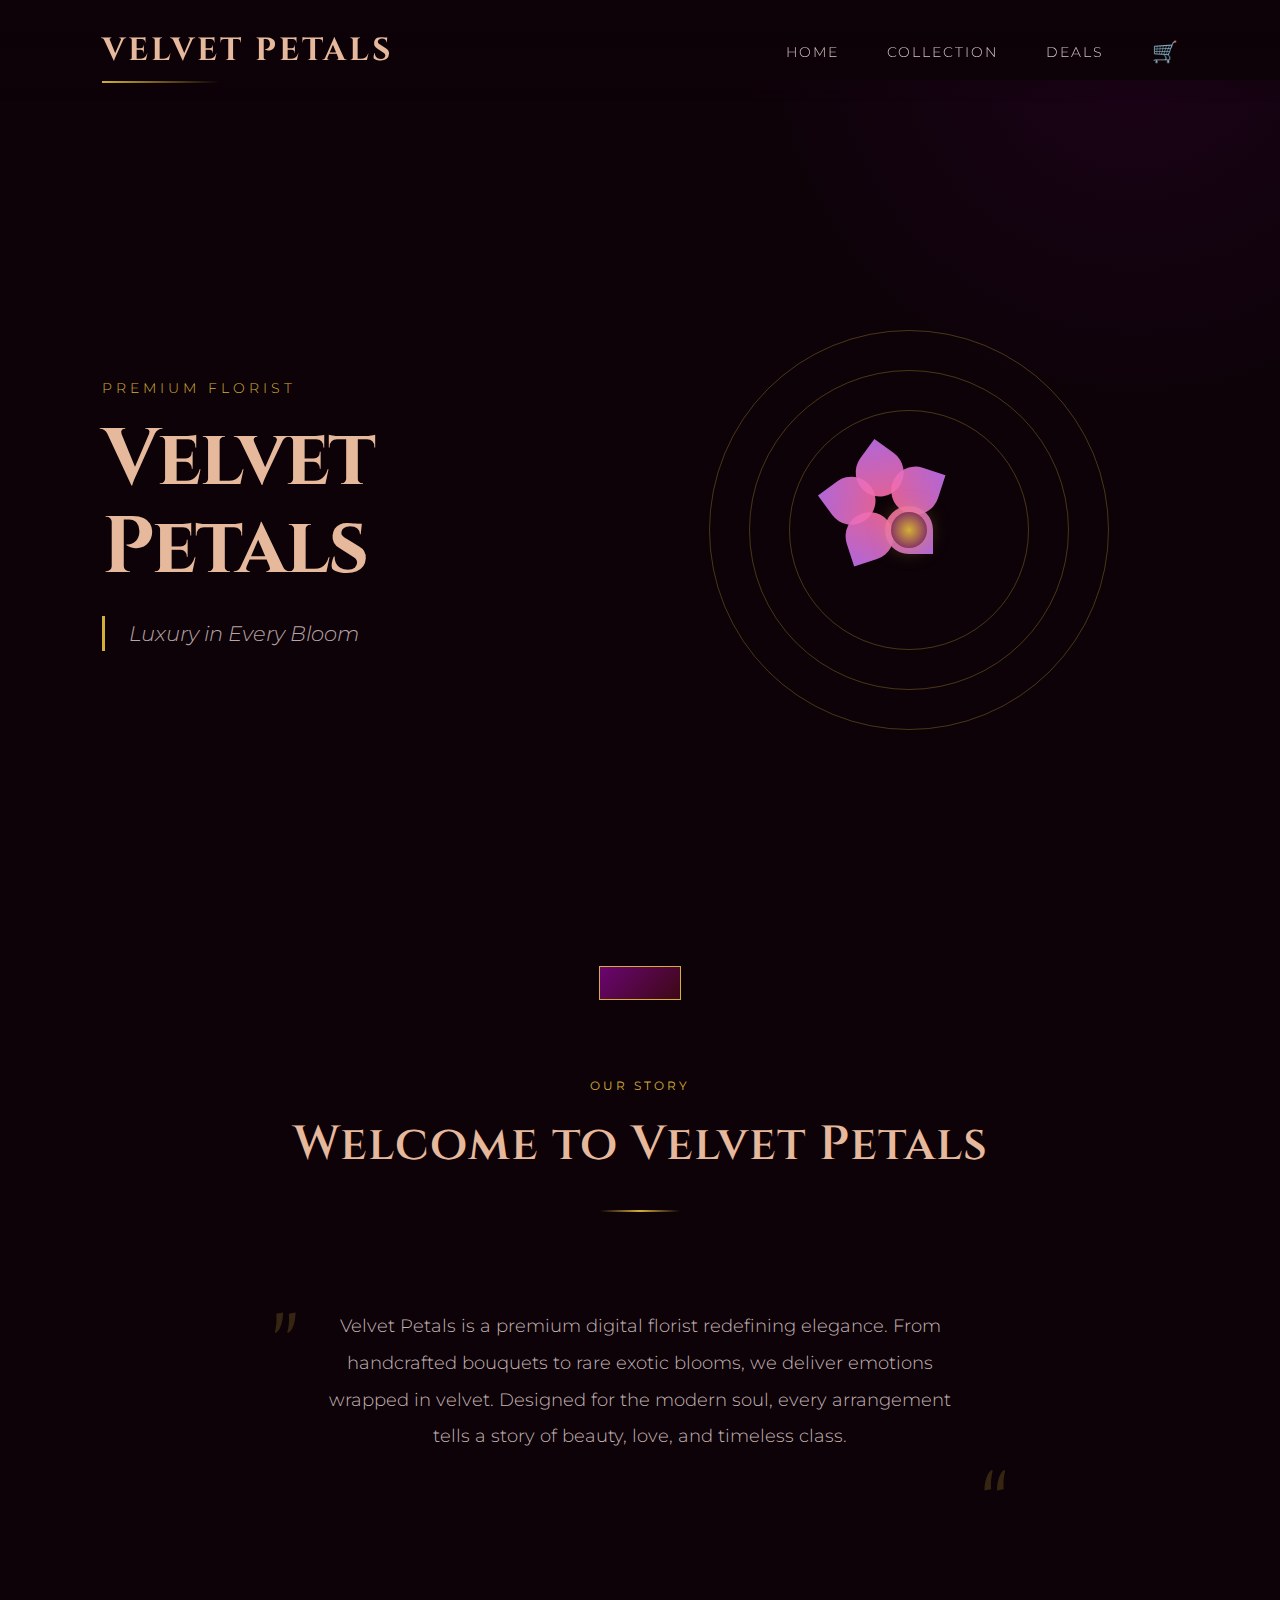
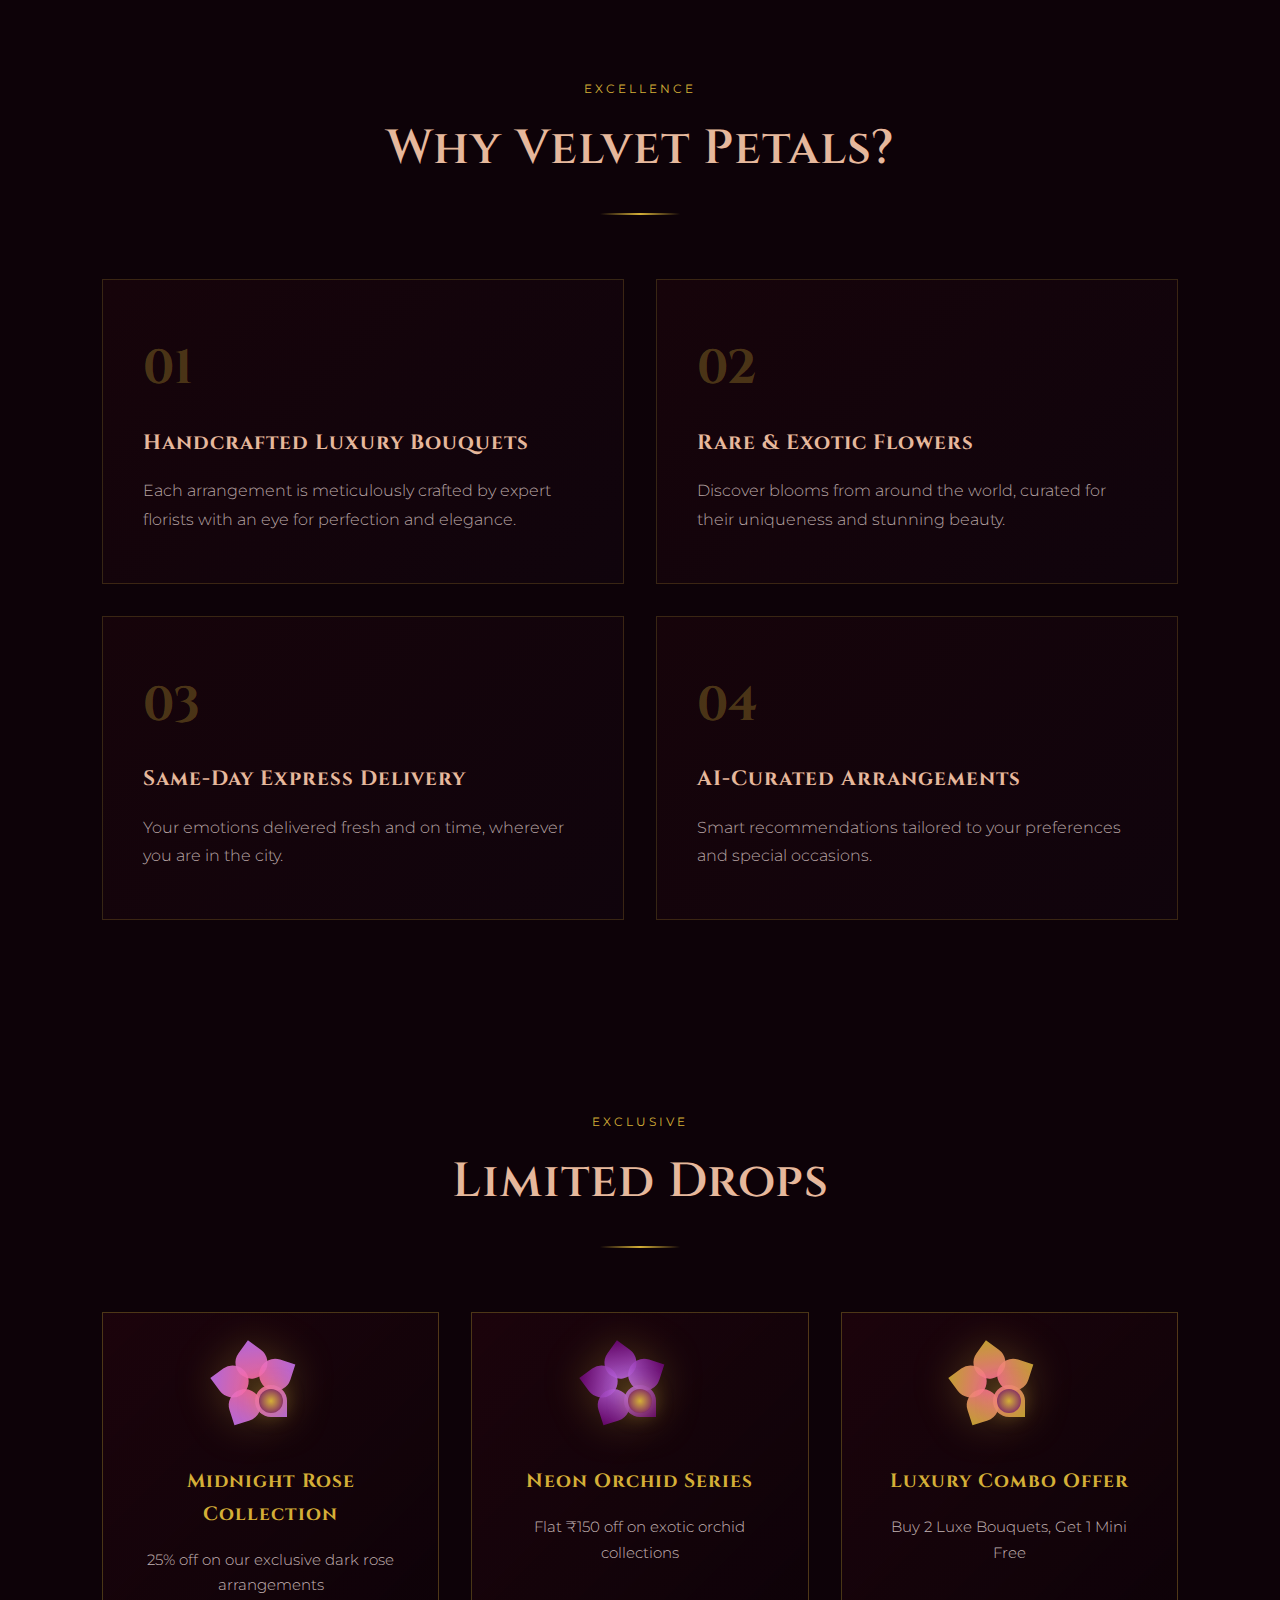
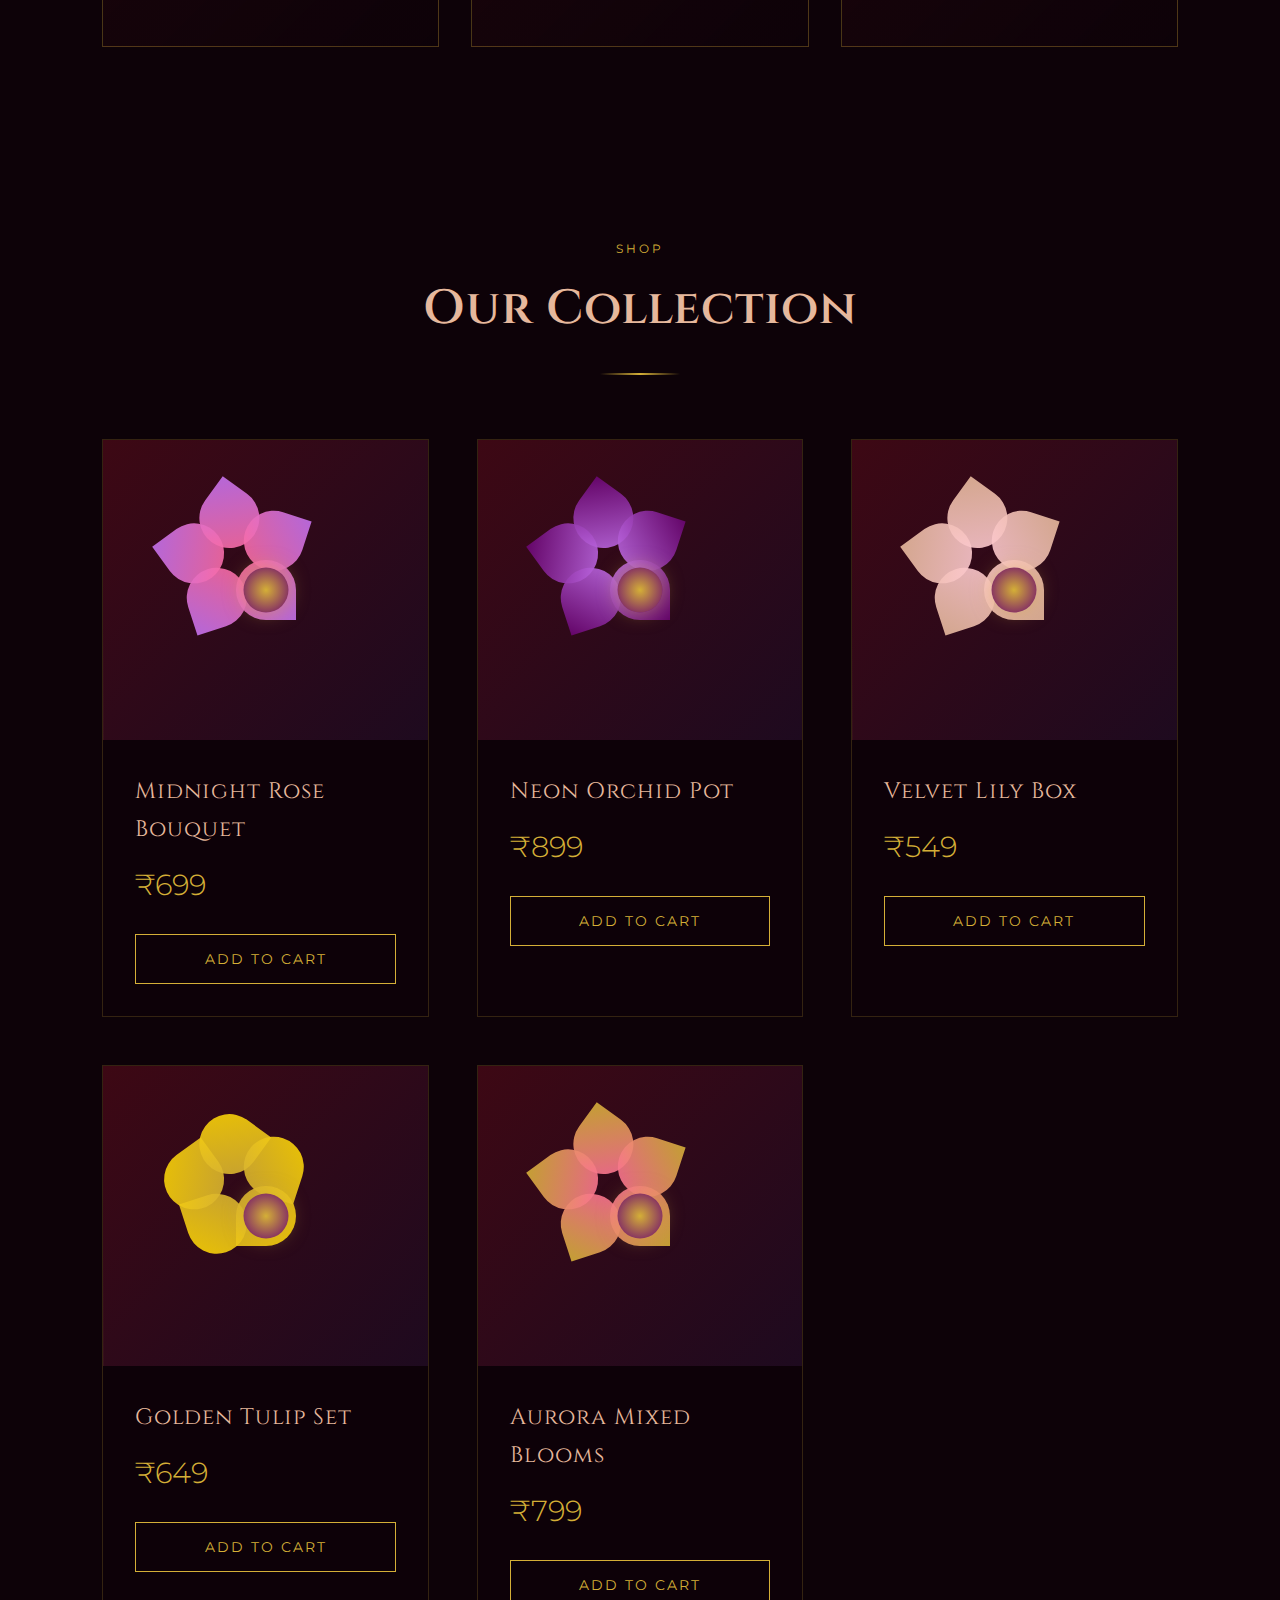
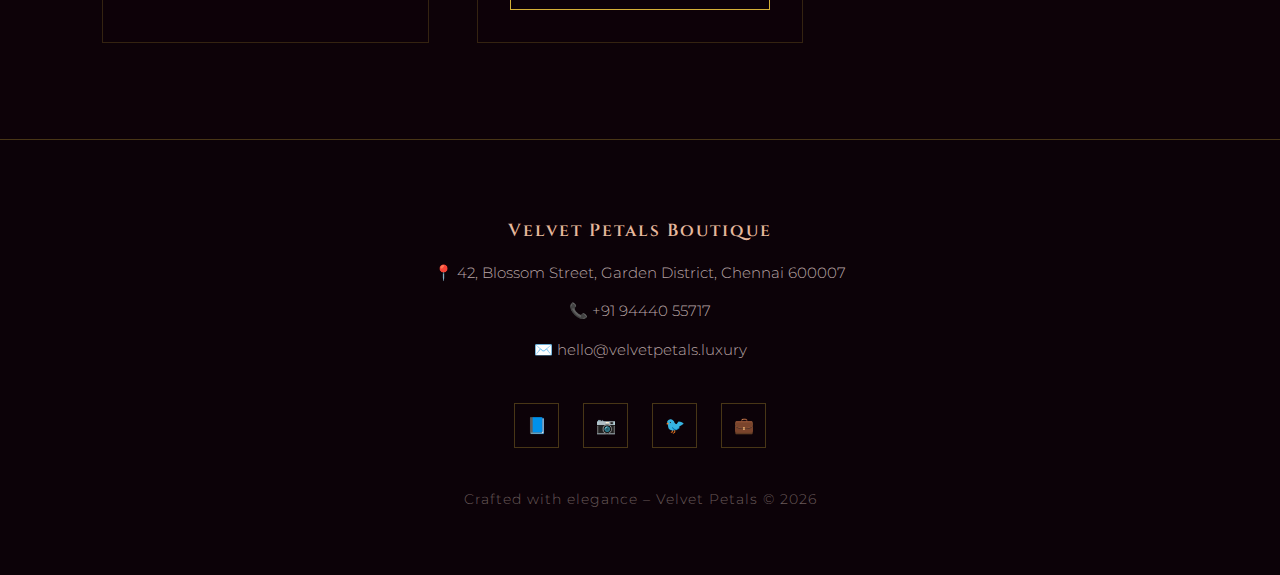
<file: index.html>
<!DOCTYPE html>
<html lang="en">
<head>
    <meta charset="UTF-8">
    <meta name="viewport" content="width=device-width, initial-scale=1.0">
    <title>Velvet Petals - Luxury in Every Bloom</title>
    <link href="https://fonts.googleapis.com/css2?family=Cinzel:wght@400;600;700&family=Montserrat:wght@300;400;600&display=swap" rel="stylesheet">
    <link rel="stylesheet" href="style.css">
    <link rel="manifest" href="manifest.json">
    <script src="app.js"></script>
    <meta name="theme-color" content="#0d0208">

</head>
<body>
    <!-- Navigation -->
    <nav id="navbar">
        <div class="logo">Velvet Petals</div>
        <ul class="nav-links">
            <li><a href="#home">Home</a></li>
            <li><a href="#collection">Collection</a></li>
            <li><a href="#deals">Deals</a></li>
            <li>
                <div class="cart-icon" onclick="toggleCart()">
                    🛒
                    <span class="cart-badge" id="cartBadge" style="display: none;">0</span>
                </div>
            </li>
        </ul>
        <button class="mobile-menu-btn" onclick="toggleCart()">☰</button>
    </nav>

    <!-- Hero Section -->
    <section id="home" class="hero">
        <div class="hero-content">
            <div class="hero-label">Premium Florist</div>
            <h1>Velvet<br>Petals</h1>
            <p class="hero-tagline">Luxury in Every Bloom</p>
        </div>
        <div class="hero-visual">
            <div class="hero-image-wrapper">
                <div class="hero-circle"></div>
                <div class="hero-circle"></div>
                <div class="hero-circle"></div>
                <div class="hero-center">
                    <div class="flower-icon rose">
                        <div class="petal"></div>
                        <div class="petal"></div>
                        <div class="petal"></div>
                        <div class="petal"></div>
                        <div class="petal"></div>
                        <div class="center"></div>
                    </div>
                </div>
            </div>
        </div>
    </section>

    <!-- About Section -->
    <section id="about">
        <div class="section-header">
            <div class="section-label">Our Story</div>
            <h2 class="section-title">Welcome to Velvet Petals</h2>
            <div class="section-divider"></div>
        </div>
        <div class="about-content">
            <p>Velvet Petals is a premium digital florist redefining elegance. From handcrafted bouquets to rare exotic blooms, we deliver emotions wrapped in velvet. Designed for the modern soul, every arrangement tells a story of beauty, love, and timeless class.</p>
        </div>
    </section>

    <!-- Why Choose Section -->
    <section id="why-choose">
        <div class="section-header">
            <div class="section-label">Excellence</div>
            <h2 class="section-title">Why Velvet Petals?</h2>
            <div class="section-divider"></div>
        </div>
        <div class="features-container">
            <div class="feature-box">
                <div class="feature-number">01</div>
                <h3>Handcrafted Luxury Bouquets</h3>
                <p>Each arrangement is meticulously crafted by expert florists with an eye for perfection and elegance.</p>
            </div>
            <div class="feature-box">
                <div class="feature-number">02</div>
                <h3>Rare & Exotic Flowers</h3>
                <p>Discover blooms from around the world, curated for their uniqueness and stunning beauty.</p>
            </div>
            <div class="feature-box">
                <div class="feature-number">03</div>
                <h3>Same-Day Express Delivery</h3>
                <p>Your emotions delivered fresh and on time, wherever you are in the city.</p>
            </div>
            <div class="feature-box">
                <div class="feature-number">04</div>
                <h3>AI-Curated Arrangements</h3>
                <p>Smart recommendations tailored to your preferences and special occasions.</p>
            </div>
        </div>
    </section>

    <!-- Deals Section -->
    <section id="deals">
        <div class="section-header">
            <div class="section-label">Exclusive</div>
            <h2 class="section-title">Limited Drops</h2>
            <div class="section-divider"></div>
        </div>
        <div class="deals-container">
            <div class="deal-box">
                <div class="deal-icon">
                    <div class="flower-icon rose">
                        <div class="petal"></div>
                        <div class="petal"></div>
                        <div class="petal"></div>
                        <div class="petal"></div>
                        <div class="petal"></div>
                        <div class="center"></div>
                    </div>
                </div>
                <h3>Midnight Rose Collection</h3>
                <p>25% off on our exclusive dark rose arrangements</p>
            </div>
            <div class="deal-box">
                <div class="deal-icon">
                    <div class="flower-icon orchid">
                        <div class="petal"></div>
                        <div class="petal"></div>
                        <div class="petal"></div>
                        <div class="petal"></div>
                        <div class="petal"></div>
                        <div class="center"></div>
                    </div>
                </div>
                <h3>Neon Orchid Series</h3>
                <p>Flat ₹150 off on exotic orchid collections</p>
            </div>
            <div class="deal-box">
                <div class="deal-icon">
                    <div class="flower-icon mixed">
                        <div class="petal"></div>
                        <div class="petal"></div>
                        <div class="petal"></div>
                        <div class="petal"></div>
                        <div class="petal"></div>
                        <div class="center"></div>
                    </div>
                </div>
                <h3>Luxury Combo Offer</h3>
                <p>Buy 2 Luxe Bouquets, Get 1 Mini Free</p>
            </div>
        </div>
    </section>

    <!-- Collection Section -->
    <section id="collection">
        <div class="section-header">
            <div class="section-label">Shop</div>
            <h2 class="section-title">Our Collection</h2>
            <div class="section-divider"></div>
        </div>
        <div class="products-grid" id="productsGrid"></div>
    </section>

    <!-- Cart Panel -->
    <div class="cart-panel" id="cartPanel">
        <div class="cart-header">
            <h2>Your Cart</h2>
            <button class="close-cart" onclick="toggleCart()">×</button>
        </div>
        <div class="cart-items" id="cartItems"></div>
        <div class="cart-total">
            <span class="cart-total-label">Total</span>
            <span class="cart-total-amount">₹<span id="cartTotal">0</span></span>
        </div>
    </div>

    <!-- Toast Notification -->
    <div class="toast" id="toast"></div>

    <!-- Footer -->
    <footer>
        <div class="footer-content">
            <div class="footer-info">
                <p><strong>Velvet Petals Boutique</strong></p>
                <p>📍 42, Blossom Street, Garden District, Chennai 600007</p>
                <p>📞 +91 94440 55717</p>
                <p>✉️ hello@velvetpetals.luxury</p>
            </div>
            <div class="social-icons">
                <a href="#" class="social-icon">📘</a>
                <a href="#" class="social-icon">📷</a>
                <a href="#" class="social-icon">🐦</a>
                <a href="#" class="social-icon">💼</a>
            </div>
            <p class="copyright">Crafted with elegance – Velvet Petals © 2026</p>
        </div>
    </footer>

    <script src="script.js"></script>
</body>
</html>
</file>
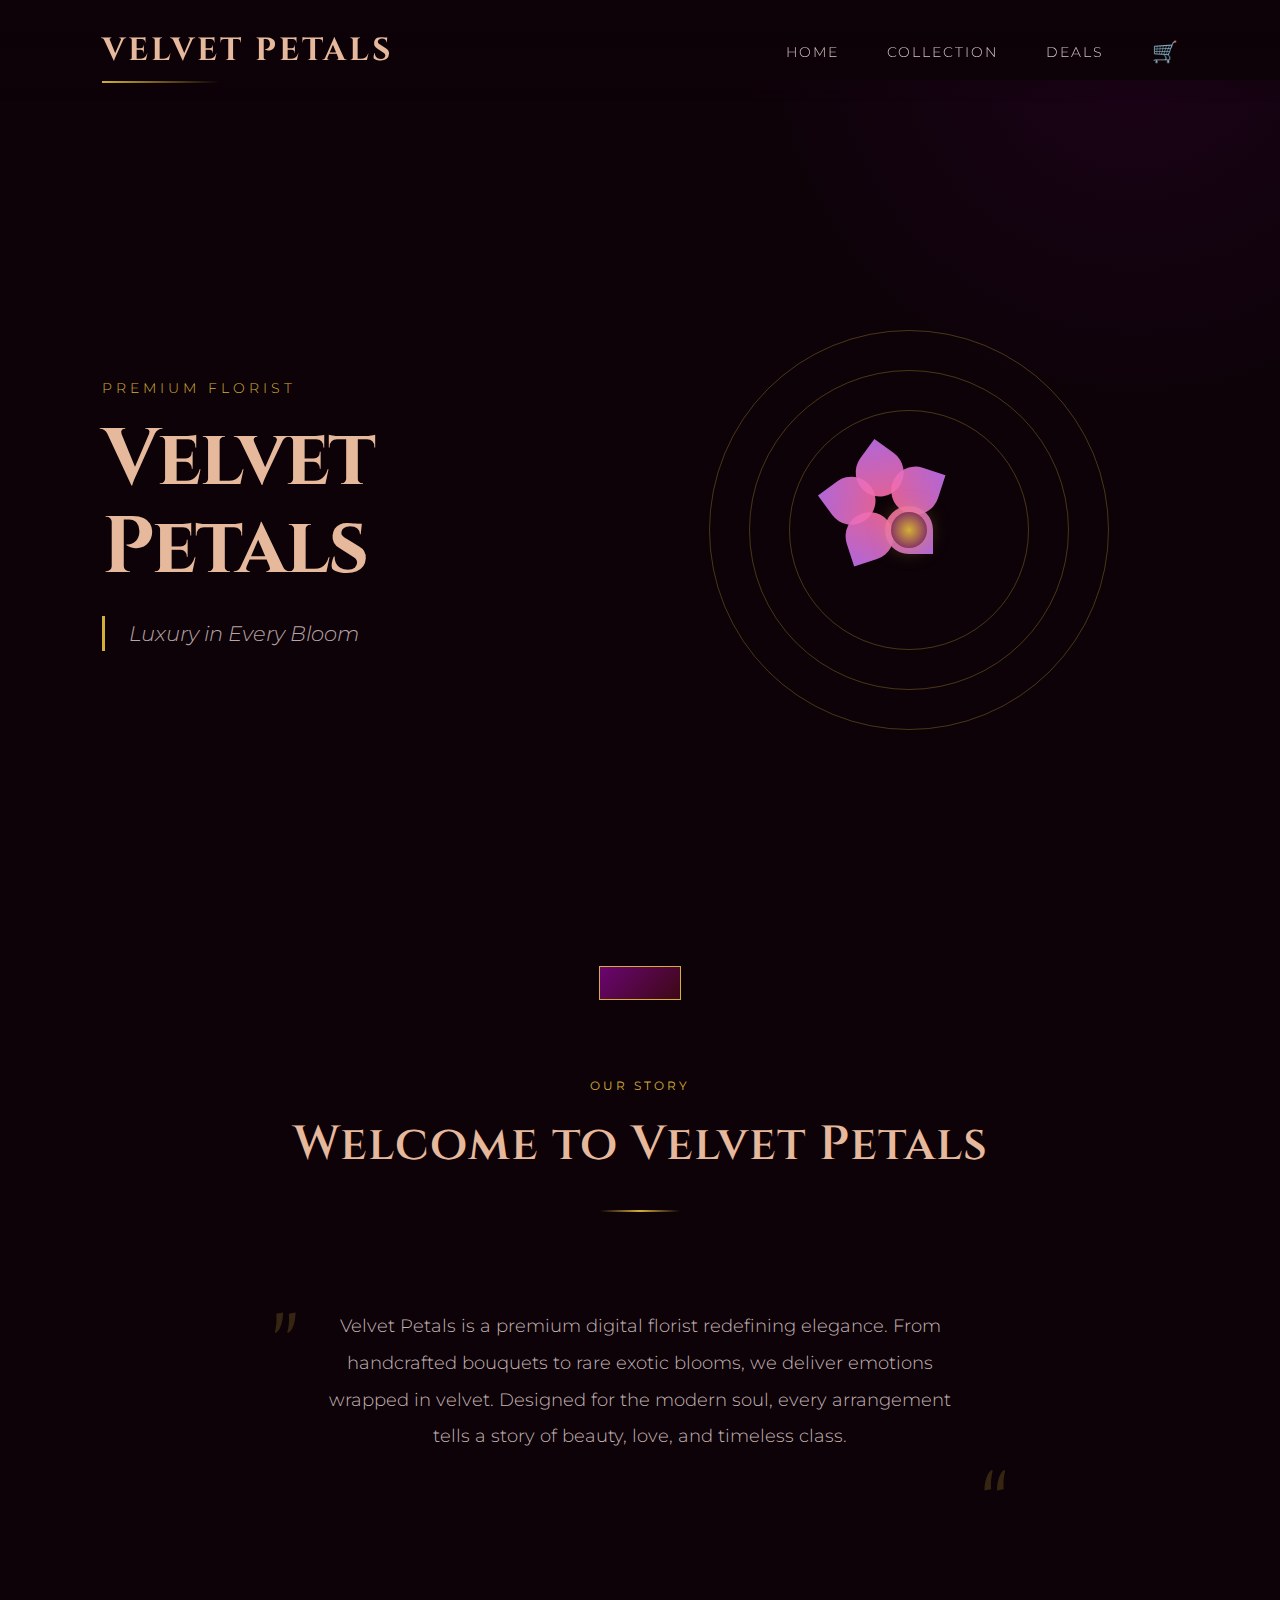
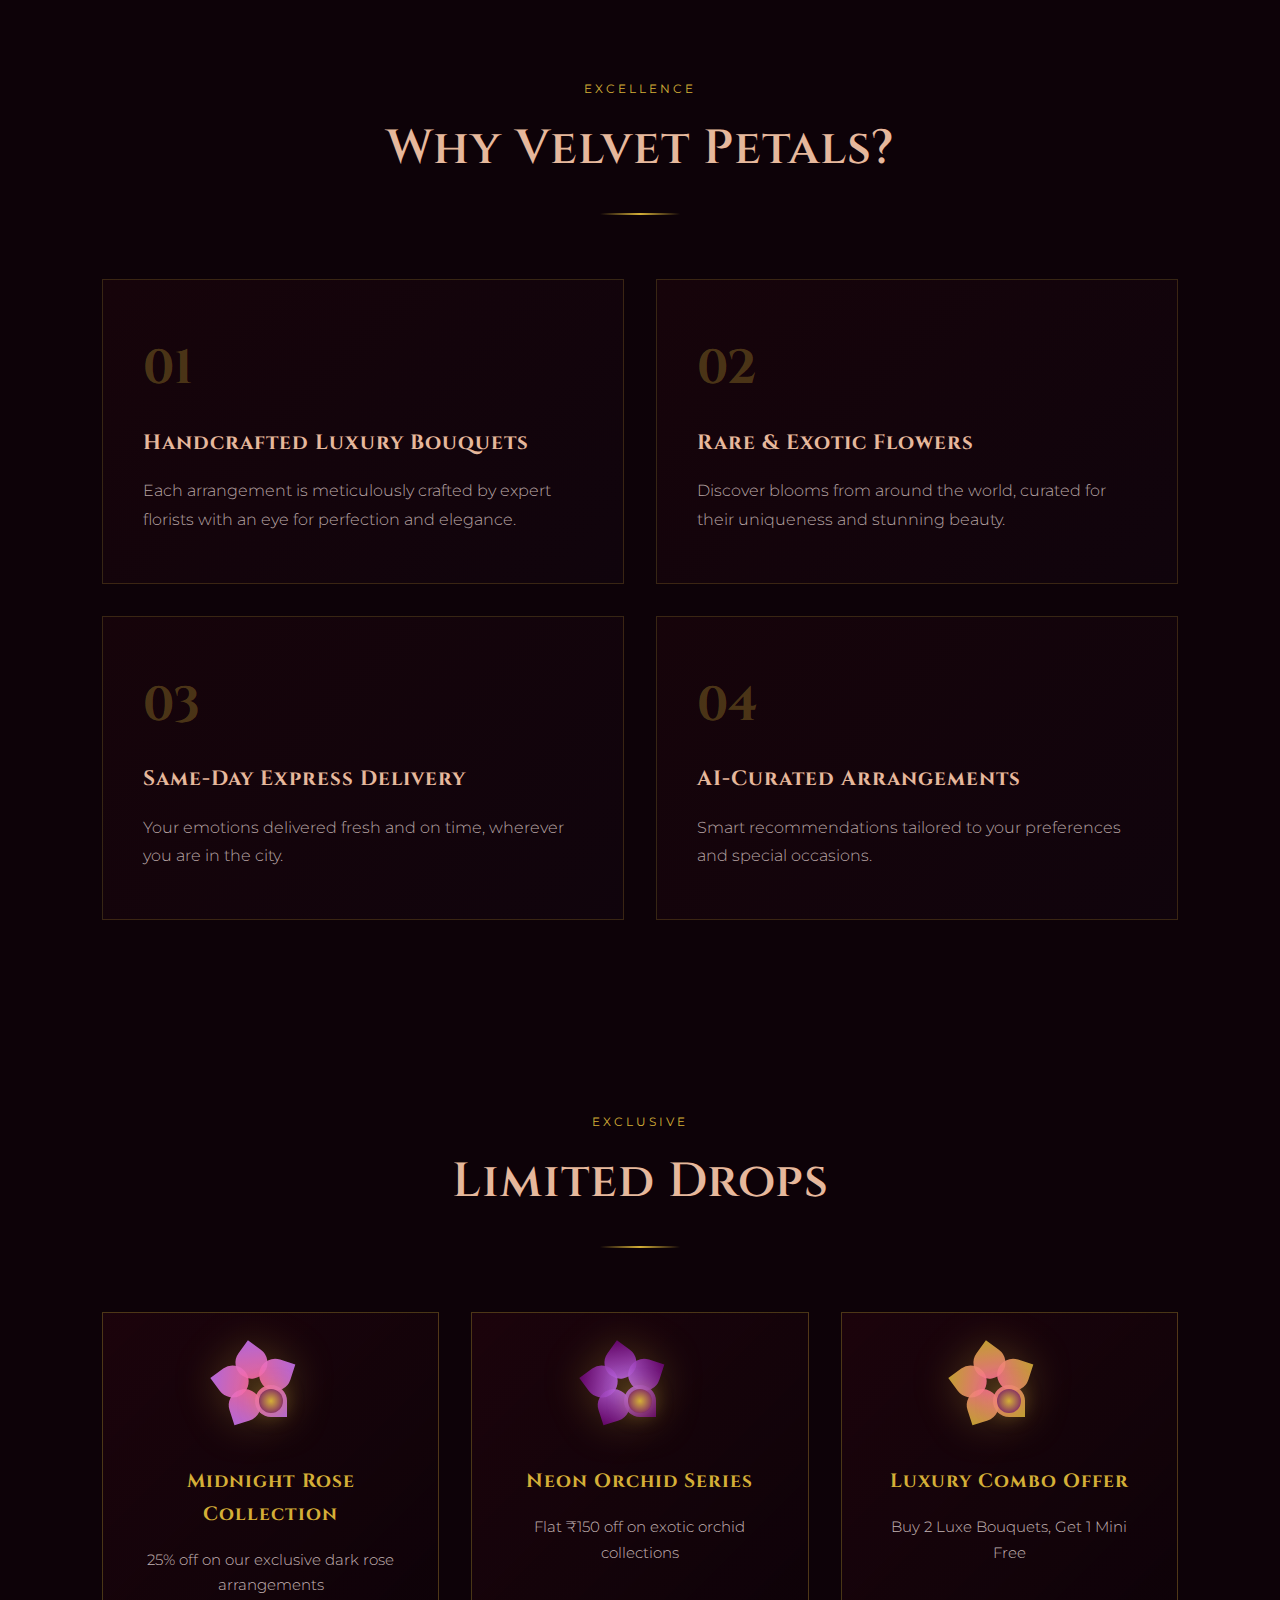
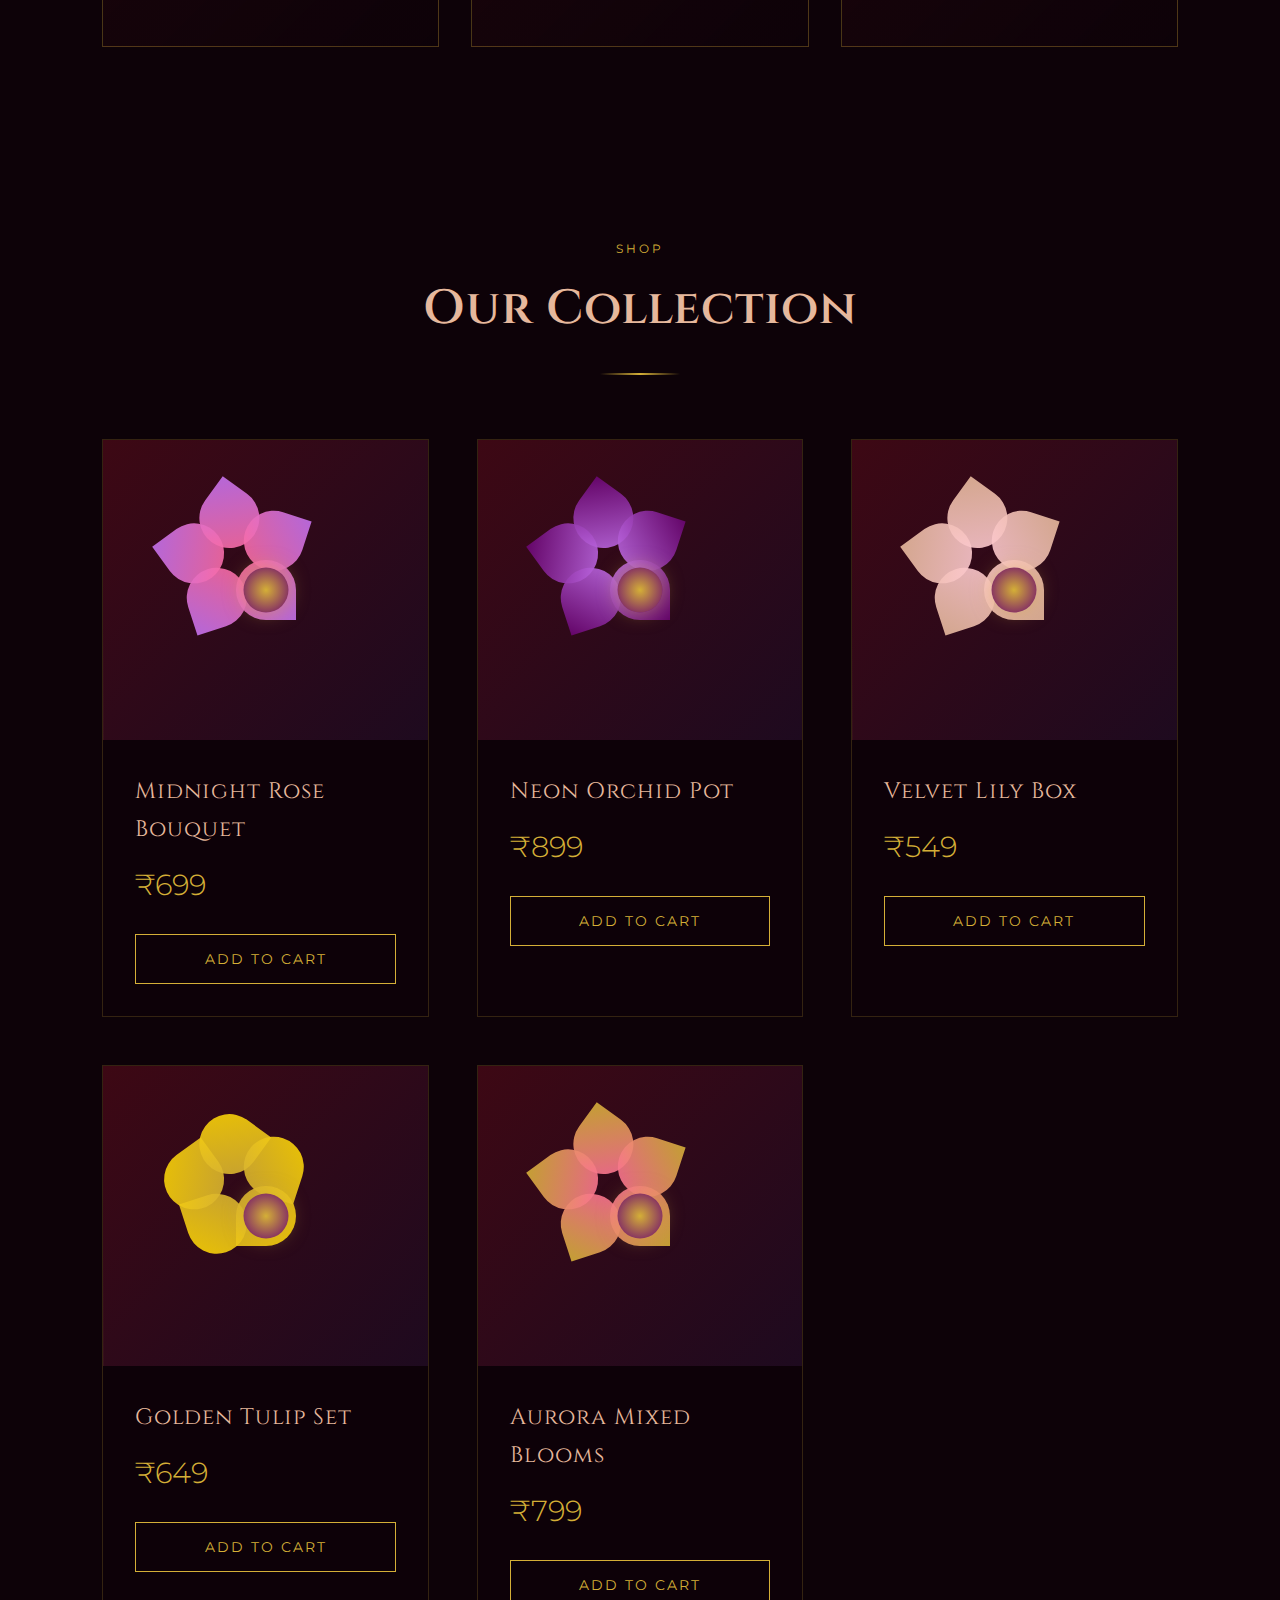
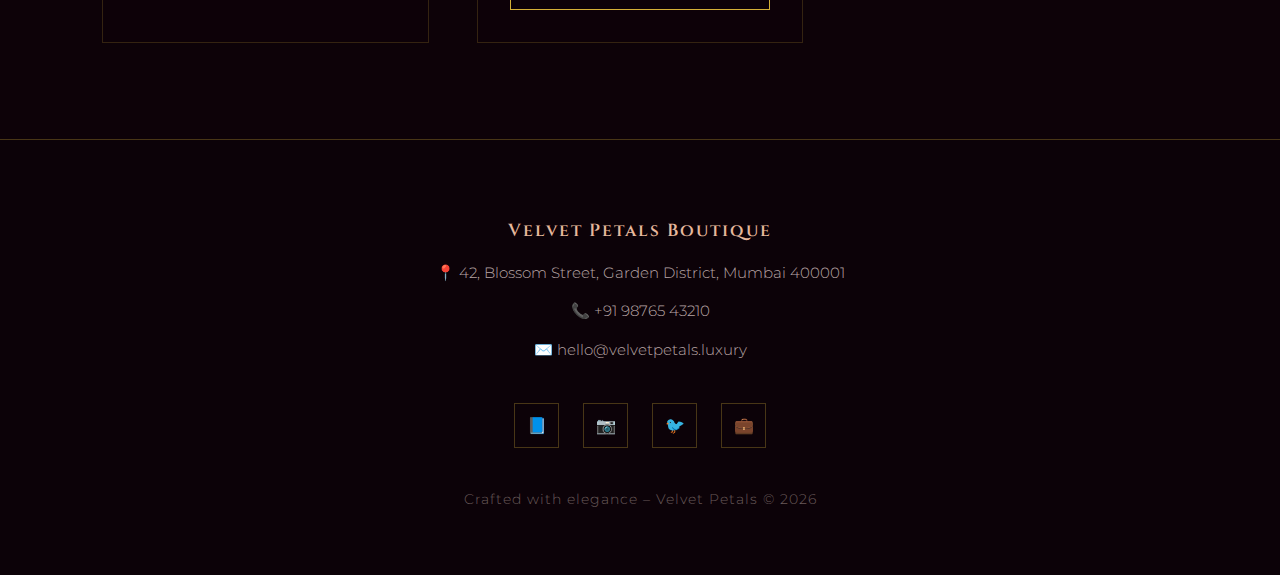
<file: VELVET PETALS/index.html>
<!DOCTYPE html>
<html lang="en">
<head>
    <meta charset="UTF-8">
    <meta name="viewport" content="width=device-width, initial-scale=1.0">
    <title>Velvet Petals - Luxury in Every Bloom</title>
    <link href="https://fonts.googleapis.com/css2?family=Cinzel:wght@400;600;700&family=Montserrat:wght@300;400;600&display=swap" rel="stylesheet">
    <link rel="stylesheet" href="style.css">
    <link rel="manifest" href="manifest.json">
    <script src="app.js"></script>
    <meta name="theme-color" content="#0d0208">

</head>
<body>
    <!-- Navigation -->
    <nav id="navbar">
        <div class="logo">Velvet Petals</div>
        <ul class="nav-links">
            <li><a href="#home">Home</a></li>
            <li><a href="#collection">Collection</a></li>
            <li><a href="#deals">Deals</a></li>
            <li>
                <div class="cart-icon" onclick="toggleCart()">
                    🛒
                    <span class="cart-badge" id="cartBadge" style="display: none;">0</span>
                </div>
            </li>
        </ul>
        <button class="mobile-menu-btn" onclick="toggleCart()">☰</button>
    </nav>

    <!-- Hero Section -->
    <section id="home" class="hero">
        <div class="hero-content">
            <div class="hero-label">Premium Florist</div>
            <h1>Velvet<br>Petals</h1>
            <p class="hero-tagline">Luxury in Every Bloom</p>
        </div>
        <div class="hero-visual">
            <div class="hero-image-wrapper">
                <div class="hero-circle"></div>
                <div class="hero-circle"></div>
                <div class="hero-circle"></div>
                <div class="hero-center">
                    <div class="flower-icon rose">
                        <div class="petal"></div>
                        <div class="petal"></div>
                        <div class="petal"></div>
                        <div class="petal"></div>
                        <div class="petal"></div>
                        <div class="center"></div>
                    </div>
                </div>
            </div>
        </div>
    </section>

    <!-- About Section -->
    <section id="about">
        <div class="section-header">
            <div class="section-label">Our Story</div>
            <h2 class="section-title">Welcome to Velvet Petals</h2>
            <div class="section-divider"></div>
        </div>
        <div class="about-content">
            <p>Velvet Petals is a premium digital florist redefining elegance. From handcrafted bouquets to rare exotic blooms, we deliver emotions wrapped in velvet. Designed for the modern soul, every arrangement tells a story of beauty, love, and timeless class.</p>
        </div>
    </section>

    <!-- Why Choose Section -->
    <section id="why-choose">
        <div class="section-header">
            <div class="section-label">Excellence</div>
            <h2 class="section-title">Why Velvet Petals?</h2>
            <div class="section-divider"></div>
        </div>
        <div class="features-container">
            <div class="feature-box">
                <div class="feature-number">01</div>
                <h3>Handcrafted Luxury Bouquets</h3>
                <p>Each arrangement is meticulously crafted by expert florists with an eye for perfection and elegance.</p>
            </div>
            <div class="feature-box">
                <div class="feature-number">02</div>
                <h3>Rare & Exotic Flowers</h3>
                <p>Discover blooms from around the world, curated for their uniqueness and stunning beauty.</p>
            </div>
            <div class="feature-box">
                <div class="feature-number">03</div>
                <h3>Same-Day Express Delivery</h3>
                <p>Your emotions delivered fresh and on time, wherever you are in the city.</p>
            </div>
            <div class="feature-box">
                <div class="feature-number">04</div>
                <h3>AI-Curated Arrangements</h3>
                <p>Smart recommendations tailored to your preferences and special occasions.</p>
            </div>
        </div>
    </section>

    <!-- Deals Section -->
    <section id="deals">
        <div class="section-header">
            <div class="section-label">Exclusive</div>
            <h2 class="section-title">Limited Drops</h2>
            <div class="section-divider"></div>
        </div>
        <div class="deals-container">
            <div class="deal-box">
                <div class="deal-icon">
                    <div class="flower-icon rose">
                        <div class="petal"></div>
                        <div class="petal"></div>
                        <div class="petal"></div>
                        <div class="petal"></div>
                        <div class="petal"></div>
                        <div class="center"></div>
                    </div>
                </div>
                <h3>Midnight Rose Collection</h3>
                <p>25% off on our exclusive dark rose arrangements</p>
            </div>
            <div class="deal-box">
                <div class="deal-icon">
                    <div class="flower-icon orchid">
                        <div class="petal"></div>
                        <div class="petal"></div>
                        <div class="petal"></div>
                        <div class="petal"></div>
                        <div class="petal"></div>
                        <div class="center"></div>
                    </div>
                </div>
                <h3>Neon Orchid Series</h3>
                <p>Flat ₹150 off on exotic orchid collections</p>
            </div>
            <div class="deal-box">
                <div class="deal-icon">
                    <div class="flower-icon mixed">
                        <div class="petal"></div>
                        <div class="petal"></div>
                        <div class="petal"></div>
                        <div class="petal"></div>
                        <div class="petal"></div>
                        <div class="center"></div>
                    </div>
                </div>
                <h3>Luxury Combo Offer</h3>
                <p>Buy 2 Luxe Bouquets, Get 1 Mini Free</p>
            </div>
        </div>
    </section>

    <!-- Collection Section -->
    <section id="collection">
        <div class="section-header">
            <div class="section-label">Shop</div>
            <h2 class="section-title">Our Collection</h2>
            <div class="section-divider"></div>
        </div>
        <div class="products-grid" id="productsGrid"></div>
    </section>

    <!-- Cart Panel -->
    <div class="cart-panel" id="cartPanel">
        <div class="cart-header">
            <h2>Your Cart</h2>
            <button class="close-cart" onclick="toggleCart()">×</button>
        </div>
        <div class="cart-items" id="cartItems"></div>
        <div class="cart-total">
            <span class="cart-total-label">Total</span>
            <span class="cart-total-amount">₹<span id="cartTotal">0</span></span>
        </div>
    </div>

    <!-- Toast Notification -->
    <div class="toast" id="toast"></div>

    <!-- Footer -->
    <footer>
        <div class="footer-content">
            <div class="footer-info">
                <p><strong>Velvet Petals Boutique</strong></p>
                <p>📍 42, Blossom Street, Garden District, Mumbai 400001</p>
                <p>📞 +91 98765 43210</p>
                <p>✉️ hello@velvetpetals.luxury</p>
            </div>
            <div class="social-icons">
                <a href="#" class="social-icon">📘</a>
                <a href="#" class="social-icon">📷</a>
                <a href="#" class="social-icon">🐦</a>
                <a href="#" class="social-icon">💼</a>
            </div>
            <p class="copyright">Crafted with elegance – Velvet Petals © 2026</p>
        </div>
    </footer>

    <script src="script.js"></script>
</body>
</html>
</file>
<file: style.css>
* {
    margin: 0;
    padding: 0;
    box-sizing: border-box;
}

:root {
    --deep-black: #0d0208;
    --rich-burgundy: #3d0814;
    --dark-plum: #1e0a1f;
    --rose-gold: #e6b89c;
    --soft-pink: #ffcad4;
    --deep-purple: #6a0572;
    --accent-gold: #d4af37;
}

body {
    font-family: 'Montserrat', sans-serif;
    background: #0d0208;
    color: #e8d5d5;
    line-height: 1.7;
    overflow-x: hidden;
    animation: fadeIn 1s ease-in;
}

@keyframes fadeIn {
    from { opacity: 0; transform: translateY(20px); }
    to { opacity: 1; transform: translateY(0); }
}

html {
    scroll-behavior: smooth;
}

/* Navigation - Elegant Minimal */
nav {
    position: fixed;
    top: 0;
    width: 100%;
    background: linear-gradient(to bottom, rgba(13, 2, 8, 0.95), transparent);
    padding: 1.5rem 8%;
    display: flex;
    justify-content: space-between;
    align-items: center;
    z-index: 1000;
    transition: all 0.3s ease;
}

nav.scrolled {
    background: rgba(13, 2, 8, 0.98);
    border-bottom: 1px solid rgba(212, 175, 55, 0.3);
    padding: 1rem 8%;
}

.logo {
    font-family: 'Cinzel', serif;
    font-size: 2rem;
    font-weight: 700;
    color: var(--rose-gold);
    letter-spacing: 3px;
    text-transform: uppercase;
    position: relative;
}

.logo::after {
    content: '';
    position: absolute;
    bottom: -5px;
    left: 0;
    width: 40%;
    height: 2px;
    background: linear-gradient(to right, var(--accent-gold), transparent);
}

.nav-links {
    display: flex;
    gap: 3rem;
    align-items: center;
    list-style: none;
}

.nav-links a {
    font-family: 'Montserrat', sans-serif;
    color: #d4c5c5;
    text-decoration: none;
    font-size: 0.9rem;
    letter-spacing: 2px;
    text-transform: uppercase;
    font-weight: 300;
    position: relative;
    transition: all 0.3s ease;
}

.nav-links a::before {
    content: '';
    position: absolute;
    bottom: -8px;
    left: 50%;
    transform: translateX(-50%);
    width: 0;
    height: 1px;
    background: var(--accent-gold);
    transition: width 0.3s ease;
}

.nav-links a:hover {
    color: var(--rose-gold);
}

.nav-links a:hover::before {
    width: 100%;
}

.cart-icon {
    position: relative;
    cursor: pointer;
    font-size: 1.3rem;
    color: var(--rose-gold);
    transition: transform 0.3s ease;
}

.cart-icon:hover {
    transform: scale(1.1);
}

.cart-badge {
    position: absolute;
    top: -8px;
    right: -8px;
    background: var(--deep-purple);
    color: white;
    border-radius: 50%;
    width: 18px;
    height: 18px;
    display: flex;
    align-items: center;
    justify-content: center;
    font-size: 0.65rem;
    font-weight: 600;
    border: 1px solid var(--accent-gold);
}

/* Hero - Artistic Layout */
.hero {
    height: 100vh;
    display: grid;
    grid-template-columns: 1fr 1fr;
    align-items: center;
    padding: 0 8%;
    margin-top: 80px;
    position: relative;
    overflow: hidden;
}

.hero::before {
    content: '';
    position: absolute;
    top: -50%;
    right: -20%;
    width: 800px;
    height: 800px;
    background: radial-gradient(circle, rgba(106, 5, 114, 0.15) 0%, transparent 70%);
    border-radius: 50%;
    animation: float 20s ease-in-out infinite;
}

@keyframes float {
    0%, 100% { transform: translate(0, 0) scale(1); }
    50% { transform: translate(-50px, 50px) scale(1.1); }
}

.hero-content {
    position: relative;
    z-index: 2;
}

.hero-label {
    font-size: 0.85rem;
    letter-spacing: 4px;
    text-transform: uppercase;
    color: var(--accent-gold);
    margin-bottom: 1rem;
    font-weight: 300;
}

.hero-content h1 {
    font-family: 'Cinzel', serif;
    font-size: 5rem;
    line-height: 1.1;
    color: var(--rose-gold);
    margin-bottom: 1.5rem;
    font-weight: 700;
    letter-spacing: -2px;
}

.hero-tagline {
    font-size: 1.3rem;
    color: #b8a5a5;
    font-weight: 300;
    font-style: italic;
    border-left: 3px solid var(--accent-gold);
    padding-left: 1.5rem;
    margin-bottom: 2rem;
}

.hero-visual {
    position: relative;
    z-index: 2;
    display: flex;
    justify-content: center;
    align-items: center;
}

.hero-image-wrapper {
    position: relative;
    width: 400px;
    height: 400px;
}

.hero-circle {
    position: absolute;
    border: 1px solid rgba(212, 175, 55, 0.3);
    border-radius: 50%;
    animation: rotate 30s linear infinite;
}

.hero-circle:nth-child(1) {
    width: 100%;
    height: 100%;
    top: 0;
    left: 0;
}

.hero-circle:nth-child(2) {
    width: 80%;
    height: 80%;
    top: 10%;
    left: 10%;
    animation-direction: reverse;
    animation-duration: 25s;
}

.hero-circle:nth-child(3) {
    width: 60%;
    height: 60%;
    top: 20%;
    left: 20%;
    animation-duration: 20s;
}

@keyframes rotate {
    from { transform: rotate(0deg); }
    to { transform: rotate(360deg); }
}

.hero-center {
    position: absolute;
    top: 50%;
    left: 50%;
    transform: translate(-50%, -50%);
    width: 120px;
    height: 120px;
}

/* Zen Flower Icon Styles */
.flower-icon {
    position: relative;
    width: 100%;
    height: 100%;
    animation: gentleFloat 6s ease-in-out infinite;
}

@keyframes gentleFloat {
    0%, 100% { transform: translateY(0) rotate(0deg); }
    50% { transform: translateY(-10px) rotate(5deg); }
}

.flower-icon .petal {
    position: absolute;
    width: 40%;
    height: 40%;
    background: linear-gradient(135deg, var(--rose-gold), var(--soft-pink));
    border-radius: 50% 50% 0 50%;
    top: 50%;
    left: 50%;
    transform-origin: 0 0;
    opacity: 0.9;
    animation: petalPulse 4s ease-in-out infinite;
}

@keyframes petalPulse {
    0%, 100% { opacity: 0.8; transform: scale(1); }
    50% { opacity: 1; transform: scale(1.05); }
}

.flower-icon .petal:nth-child(1) {
    transform: translate(-50%, -50%) rotate(0deg);
    animation-delay: 0s;
}

.flower-icon .petal:nth-child(2) {
    transform: translate(-50%, -50%) rotate(72deg);
    animation-delay: 0.2s;
}

.flower-icon .petal:nth-child(3) {
    transform: translate(-50%, -50%) rotate(144deg);
    animation-delay: 0.4s;
}

.flower-icon .petal:nth-child(4) {
    transform: translate(-50%, -50%) rotate(216deg);
    animation-delay: 0.6s;
}

.flower-icon .petal:nth-child(5) {
    transform: translate(-50%, -50%) rotate(288deg);
    animation-delay: 0.8s;
}

.flower-icon .center {
    position: absolute;
    width: 30%;
    height: 30%;
    background: radial-gradient(circle, var(--accent-gold), var(--deep-purple));
    border-radius: 50%;
    top: 50%;
    left: 50%;
    transform: translate(-50%, -50%);
    box-shadow: 0 0 20px rgba(212, 175, 55, 0.5);
    animation: centerGlow 3s ease-in-out infinite;
}

@keyframes centerGlow {
    0%, 100% { box-shadow: 0 0 20px rgba(212, 175, 55, 0.5); }
    50% { box-shadow: 0 0 40px rgba(212, 175, 55, 0.8); }
}

/* Product-specific flower variations */
.flower-icon.rose .petal {
    background: linear-gradient(135deg, #ff6b9d, #c471ed);
}

.flower-icon.orchid .petal {
    background: linear-gradient(135deg, #c471ed, #6a0572);
}

.flower-icon.lily .petal {
    background: linear-gradient(135deg, #ffcad4, #e6b89c);
}

.flower-icon.tulip .petal {
    background: linear-gradient(135deg, #d4af37, #ffd700);
    border-radius: 50% 50% 50% 0;
}

.flower-icon.mixed .petal {
    background: linear-gradient(135deg, #ff6b9d, #d4af37);
}

.flower-icon.empty .petal {
    background: linear-gradient(135deg, rgba(230, 184, 156, 0.3), rgba(212, 175, 55, 0.3));
}

/* Section Styling - Clean & Sophisticated */
section {
    padding: 6rem 8%;
    position: relative;
}

.section-header {
    text-align: center;
    margin-bottom: 4rem;
}

.section-label {
    font-size: 0.75rem;
    letter-spacing: 3px;
    text-transform: uppercase;
    color: var(--accent-gold);
    margin-bottom: 0.5rem;
}

.section-title {
    font-family: 'Cinzel', serif;
    font-size: 3rem;
    color: var(--rose-gold);
    font-weight: 600;
    letter-spacing: 1px;
}

.section-divider {
    width: 80px;
    height: 2px;
    background: linear-gradient(to right, transparent, var(--accent-gold), transparent);
    margin: 1.5rem auto;
}

/* About Section */
.about-content {
    max-width: 700px;
    margin: 0 auto;
    text-align: center;
    font-size: 1.15rem;
    line-height: 2;
    color: #c5b5b5;
    font-weight: 300;
    position: relative;
    padding: 2rem;
}

.about-content::before,
.about-content::after {
    content: '"';
    font-size: 6rem;
    color: var(--accent-gold);
    opacity: 0.2;
    position: absolute;
    font-family: 'Cinzel', serif;
}

.about-content::before {
    top: -20px;
    left: -20px;
}

.about-content::after {
    bottom: -60px;
    right: -20px;
    transform: rotate(180deg);
}

/* Features - Asymmetric Grid */
.features-container {
    display: grid;
    grid-template-columns: repeat(2, 1fr);
    gap: 2rem;
    margin-top: 3rem;
}

.feature-box {
    border: 1px solid rgba(212, 175, 55, 0.2);
    padding: 3rem 2.5rem;
    position: relative;
    transition: all 0.4s ease;
    background: linear-gradient(135deg, rgba(61, 8, 20, 0.2) 0%, rgba(30, 10, 31, 0.2) 100%);
}

.feature-box::before {
    content: '';
    position: absolute;
    top: 0;
    left: 0;
    width: 0;
    height: 100%;
    background: linear-gradient(135deg, rgba(106, 5, 114, 0.1) 0%, transparent 100%);
    transition: width 0.4s ease;
}

.feature-box:hover::before {
    width: 100%;
}

.feature-box:hover {
    border-color: var(--accent-gold);
    transform: translateX(10px);
}

.feature-number {
    font-family: 'Cinzel', serif;
    font-size: 3rem;
    color: rgba(212, 175, 55, 0.3);
    font-weight: 700;
    margin-bottom: 1rem;
}

.feature-box h3 {
    font-family: 'Cinzel', serif;
    color: var(--rose-gold);
    margin-bottom: 1rem;
    font-size: 1.3rem;
    letter-spacing: 1px;
}

.feature-box p {
    color: #b8a5a5;
    font-weight: 300;
    line-height: 1.8;
}

/* Deals Section - Magazine Style */
.deals-container {
    display: grid;
    grid-template-columns: repeat(3, 1fr);
    gap: 2rem;
    margin-top: 3rem;
}

.deal-box {
    background: linear-gradient(135deg, rgba(61, 8, 20, 0.3) 0%, rgba(13, 2, 8, 0.9) 100%);
    border: 1px solid rgba(212, 175, 55, 0.3);
    padding: 3rem 2rem;
    text-align: center;
    position: relative;
    overflow: hidden;
    transition: all 0.4s ease;
}

.deal-box::after {
    content: '';
    position: absolute;
    top: -50%;
    left: -50%;
    width: 200%;
    height: 200%;
    background: radial-gradient(circle, rgba(212, 175, 55, 0.1) 0%, transparent 50%);
    opacity: 0;
    transition: opacity 0.4s ease;
}

.deal-box:hover::after {
    opacity: 1;
}

.deal-box:hover {
    transform: translateY(-10px);
    border-color: var(--rose-gold);
}

.deal-icon {
    width: 80px;
    height: 80px;
    margin: 0 auto 1.5rem;
    filter: drop-shadow(0 0 20px rgba(212, 175, 55, 0.3));
}

.deal-box h3 {
    font-family: 'Cinzel', serif;
    color: var(--accent-gold);
    font-size: 1.2rem;
    margin-bottom: 1rem;
    letter-spacing: 1px;
}

.deal-box p {
    color: #c5b5b5;
    font-size: 0.95rem;
    font-weight: 300;
}

/* Products - Elegant Cards */
.products-grid {
    display: grid;
    grid-template-columns: repeat(auto-fit, minmax(300px, 1fr));
    gap: 3rem;
    margin-top: 3rem;
}

.product-card {
    background: rgba(13, 2, 8, 0.6);
    border: 1px solid rgba(212, 175, 55, 0.2);
    position: relative;
    overflow: hidden;
    transition: all 0.4s ease;
}

.product-card::before {
    content: '';
    position: absolute;
    top: -100%;
    left: 0;
    width: 100%;
    height: 100%;
    background: linear-gradient(to bottom, transparent, rgba(106, 5, 114, 0.2));
    transition: top 0.4s ease;
}

.product-card:hover::before {
    top: 0;
}

.product-card:hover {
    border-color: var(--accent-gold);
    transform: scale(1.02);
}

.product-image {
    width: 100%;
    height: 300px;
    background: linear-gradient(135deg, var(--rich-burgundy), var(--dark-plum));
    display: flex;
    align-items: center;
    justify-content: center;
    position: relative;
    overflow: hidden;
}

.product-image .flower-icon {
    width: 150px;
    height: 150px;
}

.product-image::after {
    content: '';
    position: absolute;
    inset: 0;
    background: linear-gradient(45deg, transparent 30%, rgba(212, 175, 55, 0.1) 50%, transparent 70%);
    transform: translateX(-100%);
    transition: transform 0.6s ease;
}

.product-card:hover .product-image::after {
    transform: translateX(100%);
}

.product-info {
    padding: 2rem;
    position: relative;
    z-index: 2;
}

.product-name {
    font-family: 'Cinzel', serif;
    font-size: 1.4rem;
    color: var(--rose-gold);
    margin-bottom: 0.8rem;
    letter-spacing: 1px;
}

.product-price {
    font-size: 1.8rem;
    color: var(--accent-gold);
    margin-bottom: 1.5rem;
    font-weight: 300;
}

.add-to-cart-btn {
    width: 100%;
    padding: 1rem;
    background: transparent;
    border: 1px solid var(--accent-gold);
    color: var(--accent-gold);
    font-family: 'Montserrat', sans-serif;
    font-size: 0.85rem;
    letter-spacing: 2px;
    text-transform: uppercase;
    cursor: pointer;
    transition: all 0.3s ease;
    position: relative;
    overflow: hidden;
}

.add-to-cart-btn::before {
    content: '';
    position: absolute;
    top: 0;
    left: -100%;
    width: 100%;
    height: 100%;
    background: var(--accent-gold);
    transition: left 0.3s ease;
    z-index: -1;
}

.add-to-cart-btn:hover::before {
    left: 0;
}

.add-to-cart-btn:hover {
    color: #0d0208;
}

/* Cart Panel - Refined */
.cart-panel {
    position: fixed;
    right: -450px;
    top: 0;
    width: 450px;
    height: 100vh;
    background: rgba(13, 2, 8, 0.98);
    border-left: 1px solid var(--accent-gold);
    padding: 2rem;
    z-index: 2000;
    transition: right 0.4s cubic-bezier(0.68, -0.55, 0.265, 1.55);
    overflow-y: auto;
}

.cart-panel.active {
    right: 0;
}

.cart-header {
    display: flex;
    justify-content: space-between;
    align-items: center;
    margin-bottom: 3rem;
    padding-bottom: 1.5rem;
    border-bottom: 1px solid rgba(212, 175, 55, 0.3);
}

.cart-header h2 {
    font-family: 'Cinzel', serif;
    color: var(--rose-gold);
    font-size: 1.8rem;
    letter-spacing: 2px;
}

.close-cart {
    background: none;
    border: 1px solid rgba(212, 175, 55, 0.3);
    color: var(--accent-gold);
    font-size: 1.5rem;
    width: 40px;
    height: 40px;
    cursor: pointer;
    transition: all 0.3s ease;
}

.close-cart:hover {
    background: var(--accent-gold);
    color: #0d0208;
    transform: rotate(90deg);
}

.cart-items {
    margin-bottom: 2rem;
}

.cart-item {
    background: rgba(61, 8, 20, 0.2);
    border: 1px solid rgba(212, 175, 55, 0.2);
    padding: 1.5rem;
    margin-bottom: 1rem;
    transition: all 0.3s ease;
}

.cart-item:hover {
    border-color: var(--accent-gold);
}

.cart-item-header {
    display: flex;
    justify-content: space-between;
    margin-bottom: 1rem;
}

.cart-item-name {
    font-family: 'Cinzel', serif;
    color: var(--rose-gold);
    font-size: 1rem;
}

.cart-item-price {
    color: var(--accent-gold);
    font-weight: 600;
}

.cart-item-controls {
    display: flex;
    justify-content: space-between;
    align-items: center;
}

.quantity-controls {
    display: flex;
    gap: 1rem;
    align-items: center;
}

.quantity-display {
    font-weight: 600;
    color: var(--rose-gold);
    min-width: 30px;
    text-align: center;
}

.qty-btn {
    background: transparent;
    border: 1px solid var(--accent-gold);
    color: var(--accent-gold);
    width: 30px;
    height: 30px;
    cursor: pointer;
    transition: all 0.3s ease;
    font-size: 1rem;
}

.qty-btn:hover {
    background: var(--accent-gold);
    color: #0d0208;
}

.remove-btn {
    background: none;
    border: 1px solid rgba(255, 100, 100, 0.5);
    color: rgba(255, 100, 100, 0.8);
    padding: 0.4rem 1rem;
    font-size: 0.75rem;
    letter-spacing: 1px;
    text-transform: uppercase;
    cursor: pointer;
    transition: all 0.3s ease;
}

.remove-btn:hover {
    background: rgba(255, 100, 100, 0.2);
    border-color: rgba(255, 100, 100, 0.8);
}

.cart-total {
    border-top: 1px solid var(--accent-gold);
    padding-top: 1.5rem;
    margin-top: 2rem;
    display: flex;
    justify-content: space-between;
    font-size: 1.8rem;
}

.cart-total-label {
    font-family: 'Cinzel', serif;
    color: var(--rose-gold);
}

.cart-total-amount {
    color: var(--accent-gold);
    font-weight: 600;
}

.empty-cart {
    text-align: center;
    padding: 4rem 2rem;
    color: #6a5a5a;
}

.empty-cart-icon {
    width: 120px;
    height: 120px;
    margin: 0 auto 1.5rem;
}

.empty-cart p {
    font-family: 'Cinzel', serif;
    font-size: 1.1rem;
    margin: 0.5rem 0;
}

/* Toast */
.toast {
    position: fixed;
    bottom: -100px;
    left: 50%;
    transform: translateX(-50%);
    background: linear-gradient(135deg, var(--deep-purple), var(--rich-burgundy));
    color: white;
    padding: 1rem 2.5rem;
    border: 1px solid var(--accent-gold);
    font-family: 'Montserrat', sans-serif;
    font-size: 0.9rem;
    letter-spacing: 1px;
    z-index: 3000;
    transition: bottom 0.4s ease;
}

.toast.show {
    bottom: 40px;
}

/* Footer - Minimalist */
footer {
    background: rgba(13, 2, 8, 0.95);
    border-top: 1px solid rgba(212, 175, 55, 0.3);
    padding: 4rem 8%;
    text-align: center;
}

.footer-content {
    max-width: 1000px;
    margin: 0 auto;
}

.footer-info {
    margin-bottom: 2rem;
    font-weight: 300;
}

.footer-info p {
    margin: 0.8rem 0;
    color: #b8a5a5;
    font-size: 0.95rem;
}

.footer-info strong {
    font-family: 'Cinzel', serif;
    color: var(--rose-gold);
    font-weight: 600;
    font-size: 1.1rem;
    letter-spacing: 2px;
}

.social-icons {
    display: flex;
    justify-content: center;
    gap: 1.5rem;
    margin: 2.5rem 0;
}

.social-icon {
    width: 45px;
    height: 45px;
    background: transparent;
    border: 1px solid rgba(212, 175, 55, 0.3);
    display: flex;
    align-items: center;
    justify-content: center;
    color: var(--accent-gold);
    text-decoration: none;
    transition: all 0.3s ease;
}

.social-icon:hover {
    background: var(--accent-gold);
    color: #0d0208;
    transform: translateY(-5px);
}

.copyright {
    color: #6a5a5a;
    font-size: 0.85rem;
    margin-top: 2rem;
    letter-spacing: 1px;
    font-weight: 300;
}

/* Mobile Menu */
.mobile-menu-btn {
    display: none;
    background: none;
    border: 1px solid var(--accent-gold);
    color: var(--accent-gold);
    padding: 0.5rem;
    cursor: pointer;
}

/* Responsive */
@media (max-width: 768px) {
    .hero {
        grid-template-columns: 1fr;
        text-align: center;
        padding: 2rem 5%;
    }

    .hero-content h1 {
        font-size: 3rem;
    }

    .hero-visual {
        display: none;
    }

    section {
        padding: 4rem 5%;
    }

    .nav-links {
        display: none;
    }

    .mobile-menu-btn {
        display: block;
    }

    .cart-panel {
        width: 100%;
        right: -100%;
    }

    .features-container {
        grid-template-columns: 1fr;
    }

    .deals-container {
        grid-template-columns: 1fr;
    }

    .products-grid {
        grid-template-columns: 1fr;
    }

    .section-title {
        font-size: 2rem;
    }
}
@media (max-width: 480px) {
    body {
        font-size: 14px;
    }

    nav {
        padding: 1rem 5%;
    }

    .logo {
        font-size: 1.4rem;
        letter-spacing: 2px;
    }

    .hero-content h1 {
        font-size: 2.4rem;
        line-height: 1.2;
    }

    .hero-tagline {
        font-size: 1rem;
        padding-left: 1rem;
    }

    .section-title {
        font-size: 1.6rem;
    }

    .about-content {
        font-size: 1rem;
        line-height: 1.8;
        padding: 1rem;
    }

    .feature-box {
        padding: 2rem 1.5rem;
    }

    .deal-box {
        padding: 2rem 1.5rem;
    }

    .product-image {
        height: 220px;
    }

    .product-name {
        font-size: 1.2rem;
    }

    .product-price {
        font-size: 1.4rem;
    }

    .add-to-cart-btn {
        padding: 0.8rem;
        font-size: 0.75rem;
    }

    .cart-header h2 {
        font-size: 1.4rem;
    }

    .cart-total {
        font-size: 1.4rem;
    }

    footer {
        padding: 3rem 5%;
    }

    .footer-info p {
        font-size: 0.85rem;
    }
}
</file>
<file: VELVET PETALS/style.css>
* {
    margin: 0;
    padding: 0;
    box-sizing: border-box;
}

:root {
    --deep-black: #0d0208;
    --rich-burgundy: #3d0814;
    --dark-plum: #1e0a1f;
    --rose-gold: #e6b89c;
    --soft-pink: #ffcad4;
    --deep-purple: #6a0572;
    --accent-gold: #d4af37;
}

body {
    font-family: 'Montserrat', sans-serif;
    background: #0d0208;
    color: #e8d5d5;
    line-height: 1.7;
    overflow-x: hidden;
    animation: fadeIn 1s ease-in;
}

@keyframes fadeIn {
    from { opacity: 0; transform: translateY(20px); }
    to { opacity: 1; transform: translateY(0); }
}

html {
    scroll-behavior: smooth;
}

/* Navigation - Elegant Minimal */
nav {
    position: fixed;
    top: 0;
    width: 100%;
    background: linear-gradient(to bottom, rgba(13, 2, 8, 0.95), transparent);
    padding: 1.5rem 8%;
    display: flex;
    justify-content: space-between;
    align-items: center;
    z-index: 1000;
    transition: all 0.3s ease;
}

nav.scrolled {
    background: rgba(13, 2, 8, 0.98);
    border-bottom: 1px solid rgba(212, 175, 55, 0.3);
    padding: 1rem 8%;
}

.logo {
    font-family: 'Cinzel', serif;
    font-size: 2rem;
    font-weight: 700;
    color: var(--rose-gold);
    letter-spacing: 3px;
    text-transform: uppercase;
    position: relative;
}

.logo::after {
    content: '';
    position: absolute;
    bottom: -5px;
    left: 0;
    width: 40%;
    height: 2px;
    background: linear-gradient(to right, var(--accent-gold), transparent);
}

.nav-links {
    display: flex;
    gap: 3rem;
    align-items: center;
    list-style: none;
}

.nav-links a {
    font-family: 'Montserrat', sans-serif;
    color: #d4c5c5;
    text-decoration: none;
    font-size: 0.9rem;
    letter-spacing: 2px;
    text-transform: uppercase;
    font-weight: 300;
    position: relative;
    transition: all 0.3s ease;
}

.nav-links a::before {
    content: '';
    position: absolute;
    bottom: -8px;
    left: 50%;
    transform: translateX(-50%);
    width: 0;
    height: 1px;
    background: var(--accent-gold);
    transition: width 0.3s ease;
}

.nav-links a:hover {
    color: var(--rose-gold);
}

.nav-links a:hover::before {
    width: 100%;
}

.cart-icon {
    position: relative;
    cursor: pointer;
    font-size: 1.3rem;
    color: var(--rose-gold);
    transition: transform 0.3s ease;
}

.cart-icon:hover {
    transform: scale(1.1);
}

.cart-badge {
    position: absolute;
    top: -8px;
    right: -8px;
    background: var(--deep-purple);
    color: white;
    border-radius: 50%;
    width: 18px;
    height: 18px;
    display: flex;
    align-items: center;
    justify-content: center;
    font-size: 0.65rem;
    font-weight: 600;
    border: 1px solid var(--accent-gold);
}

/* Hero - Artistic Layout */
.hero {
    height: 100vh;
    display: grid;
    grid-template-columns: 1fr 1fr;
    align-items: center;
    padding: 0 8%;
    margin-top: 80px;
    position: relative;
    overflow: hidden;
}

.hero::before {
    content: '';
    position: absolute;
    top: -50%;
    right: -20%;
    width: 800px;
    height: 800px;
    background: radial-gradient(circle, rgba(106, 5, 114, 0.15) 0%, transparent 70%);
    border-radius: 50%;
    animation: float 20s ease-in-out infinite;
}

@keyframes float {
    0%, 100% { transform: translate(0, 0) scale(1); }
    50% { transform: translate(-50px, 50px) scale(1.1); }
}

.hero-content {
    position: relative;
    z-index: 2;
}

.hero-label {
    font-size: 0.85rem;
    letter-spacing: 4px;
    text-transform: uppercase;
    color: var(--accent-gold);
    margin-bottom: 1rem;
    font-weight: 300;
}

.hero-content h1 {
    font-family: 'Cinzel', serif;
    font-size: 5rem;
    line-height: 1.1;
    color: var(--rose-gold);
    margin-bottom: 1.5rem;
    font-weight: 700;
    letter-spacing: -2px;
}

.hero-tagline {
    font-size: 1.3rem;
    color: #b8a5a5;
    font-weight: 300;
    font-style: italic;
    border-left: 3px solid var(--accent-gold);
    padding-left: 1.5rem;
    margin-bottom: 2rem;
}

.hero-visual {
    position: relative;
    z-index: 2;
    display: flex;
    justify-content: center;
    align-items: center;
}

.hero-image-wrapper {
    position: relative;
    width: 400px;
    height: 400px;
}

.hero-circle {
    position: absolute;
    border: 1px solid rgba(212, 175, 55, 0.3);
    border-radius: 50%;
    animation: rotate 30s linear infinite;
}

.hero-circle:nth-child(1) {
    width: 100%;
    height: 100%;
    top: 0;
    left: 0;
}

.hero-circle:nth-child(2) {
    width: 80%;
    height: 80%;
    top: 10%;
    left: 10%;
    animation-direction: reverse;
    animation-duration: 25s;
}

.hero-circle:nth-child(3) {
    width: 60%;
    height: 60%;
    top: 20%;
    left: 20%;
    animation-duration: 20s;
}

@keyframes rotate {
    from { transform: rotate(0deg); }
    to { transform: rotate(360deg); }
}

.hero-center {
    position: absolute;
    top: 50%;
    left: 50%;
    transform: translate(-50%, -50%);
    width: 120px;
    height: 120px;
}

/* Zen Flower Icon Styles */
.flower-icon {
    position: relative;
    width: 100%;
    height: 100%;
    animation: gentleFloat 6s ease-in-out infinite;
}

@keyframes gentleFloat {
    0%, 100% { transform: translateY(0) rotate(0deg); }
    50% { transform: translateY(-10px) rotate(5deg); }
}

.flower-icon .petal {
    position: absolute;
    width: 40%;
    height: 40%;
    background: linear-gradient(135deg, var(--rose-gold), var(--soft-pink));
    border-radius: 50% 50% 0 50%;
    top: 50%;
    left: 50%;
    transform-origin: 0 0;
    opacity: 0.9;
    animation: petalPulse 4s ease-in-out infinite;
}

@keyframes petalPulse {
    0%, 100% { opacity: 0.8; transform: scale(1); }
    50% { opacity: 1; transform: scale(1.05); }
}

.flower-icon .petal:nth-child(1) {
    transform: translate(-50%, -50%) rotate(0deg);
    animation-delay: 0s;
}

.flower-icon .petal:nth-child(2) {
    transform: translate(-50%, -50%) rotate(72deg);
    animation-delay: 0.2s;
}

.flower-icon .petal:nth-child(3) {
    transform: translate(-50%, -50%) rotate(144deg);
    animation-delay: 0.4s;
}

.flower-icon .petal:nth-child(4) {
    transform: translate(-50%, -50%) rotate(216deg);
    animation-delay: 0.6s;
}

.flower-icon .petal:nth-child(5) {
    transform: translate(-50%, -50%) rotate(288deg);
    animation-delay: 0.8s;
}

.flower-icon .center {
    position: absolute;
    width: 30%;
    height: 30%;
    background: radial-gradient(circle, var(--accent-gold), var(--deep-purple));
    border-radius: 50%;
    top: 50%;
    left: 50%;
    transform: translate(-50%, -50%);
    box-shadow: 0 0 20px rgba(212, 175, 55, 0.5);
    animation: centerGlow 3s ease-in-out infinite;
}

@keyframes centerGlow {
    0%, 100% { box-shadow: 0 0 20px rgba(212, 175, 55, 0.5); }
    50% { box-shadow: 0 0 40px rgba(212, 175, 55, 0.8); }
}

/* Product-specific flower variations */
.flower-icon.rose .petal {
    background: linear-gradient(135deg, #ff6b9d, #c471ed);
}

.flower-icon.orchid .petal {
    background: linear-gradient(135deg, #c471ed, #6a0572);
}

.flower-icon.lily .petal {
    background: linear-gradient(135deg, #ffcad4, #e6b89c);
}

.flower-icon.tulip .petal {
    background: linear-gradient(135deg, #d4af37, #ffd700);
    border-radius: 50% 50% 50% 0;
}

.flower-icon.mixed .petal {
    background: linear-gradient(135deg, #ff6b9d, #d4af37);
}

.flower-icon.empty .petal {
    background: linear-gradient(135deg, rgba(230, 184, 156, 0.3), rgba(212, 175, 55, 0.3));
}

/* Section Styling - Clean & Sophisticated */
section {
    padding: 6rem 8%;
    position: relative;
}

.section-header {
    text-align: center;
    margin-bottom: 4rem;
}

.section-label {
    font-size: 0.75rem;
    letter-spacing: 3px;
    text-transform: uppercase;
    color: var(--accent-gold);
    margin-bottom: 0.5rem;
}

.section-title {
    font-family: 'Cinzel', serif;
    font-size: 3rem;
    color: var(--rose-gold);
    font-weight: 600;
    letter-spacing: 1px;
}

.section-divider {
    width: 80px;
    height: 2px;
    background: linear-gradient(to right, transparent, var(--accent-gold), transparent);
    margin: 1.5rem auto;
}

/* About Section */
.about-content {
    max-width: 700px;
    margin: 0 auto;
    text-align: center;
    font-size: 1.15rem;
    line-height: 2;
    color: #c5b5b5;
    font-weight: 300;
    position: relative;
    padding: 2rem;
}

.about-content::before,
.about-content::after {
    content: '"';
    font-size: 6rem;
    color: var(--accent-gold);
    opacity: 0.2;
    position: absolute;
    font-family: 'Cinzel', serif;
}

.about-content::before {
    top: -20px;
    left: -20px;
}

.about-content::after {
    bottom: -60px;
    right: -20px;
    transform: rotate(180deg);
}

/* Features - Asymmetric Grid */
.features-container {
    display: grid;
    grid-template-columns: repeat(2, 1fr);
    gap: 2rem;
    margin-top: 3rem;
}

.feature-box {
    border: 1px solid rgba(212, 175, 55, 0.2);
    padding: 3rem 2.5rem;
    position: relative;
    transition: all 0.4s ease;
    background: linear-gradient(135deg, rgba(61, 8, 20, 0.2) 0%, rgba(30, 10, 31, 0.2) 100%);
}

.feature-box::before {
    content: '';
    position: absolute;
    top: 0;
    left: 0;
    width: 0;
    height: 100%;
    background: linear-gradient(135deg, rgba(106, 5, 114, 0.1) 0%, transparent 100%);
    transition: width 0.4s ease;
}

.feature-box:hover::before {
    width: 100%;
}

.feature-box:hover {
    border-color: var(--accent-gold);
    transform: translateX(10px);
}

.feature-number {
    font-family: 'Cinzel', serif;
    font-size: 3rem;
    color: rgba(212, 175, 55, 0.3);
    font-weight: 700;
    margin-bottom: 1rem;
}

.feature-box h3 {
    font-family: 'Cinzel', serif;
    color: var(--rose-gold);
    margin-bottom: 1rem;
    font-size: 1.3rem;
    letter-spacing: 1px;
}

.feature-box p {
    color: #b8a5a5;
    font-weight: 300;
    line-height: 1.8;
}

/* Deals Section - Magazine Style */
.deals-container {
    display: grid;
    grid-template-columns: repeat(3, 1fr);
    gap: 2rem;
    margin-top: 3rem;
}

.deal-box {
    background: linear-gradient(135deg, rgba(61, 8, 20, 0.3) 0%, rgba(13, 2, 8, 0.9) 100%);
    border: 1px solid rgba(212, 175, 55, 0.3);
    padding: 3rem 2rem;
    text-align: center;
    position: relative;
    overflow: hidden;
    transition: all 0.4s ease;
}

.deal-box::after {
    content: '';
    position: absolute;
    top: -50%;
    left: -50%;
    width: 200%;
    height: 200%;
    background: radial-gradient(circle, rgba(212, 175, 55, 0.1) 0%, transparent 50%);
    opacity: 0;
    transition: opacity 0.4s ease;
}

.deal-box:hover::after {
    opacity: 1;
}

.deal-box:hover {
    transform: translateY(-10px);
    border-color: var(--rose-gold);
}

.deal-icon {
    width: 80px;
    height: 80px;
    margin: 0 auto 1.5rem;
    filter: drop-shadow(0 0 20px rgba(212, 175, 55, 0.3));
}

.deal-box h3 {
    font-family: 'Cinzel', serif;
    color: var(--accent-gold);
    font-size: 1.2rem;
    margin-bottom: 1rem;
    letter-spacing: 1px;
}

.deal-box p {
    color: #c5b5b5;
    font-size: 0.95rem;
    font-weight: 300;
}

/* Products - Elegant Cards */
.products-grid {
    display: grid;
    grid-template-columns: repeat(auto-fit, minmax(300px, 1fr));
    gap: 3rem;
    margin-top: 3rem;
}

.product-card {
    background: rgba(13, 2, 8, 0.6);
    border: 1px solid rgba(212, 175, 55, 0.2);
    position: relative;
    overflow: hidden;
    transition: all 0.4s ease;
}

.product-card::before {
    content: '';
    position: absolute;
    top: -100%;
    left: 0;
    width: 100%;
    height: 100%;
    background: linear-gradient(to bottom, transparent, rgba(106, 5, 114, 0.2));
    transition: top 0.4s ease;
}

.product-card:hover::before {
    top: 0;
}

.product-card:hover {
    border-color: var(--accent-gold);
    transform: scale(1.02);
}

.product-image {
    width: 100%;
    height: 300px;
    background: linear-gradient(135deg, var(--rich-burgundy), var(--dark-plum));
    display: flex;
    align-items: center;
    justify-content: center;
    position: relative;
    overflow: hidden;
}

.product-image .flower-icon {
    width: 150px;
    height: 150px;
}

.product-image::after {
    content: '';
    position: absolute;
    inset: 0;
    background: linear-gradient(45deg, transparent 30%, rgba(212, 175, 55, 0.1) 50%, transparent 70%);
    transform: translateX(-100%);
    transition: transform 0.6s ease;
}

.product-card:hover .product-image::after {
    transform: translateX(100%);
}

.product-info {
    padding: 2rem;
    position: relative;
    z-index: 2;
}

.product-name {
    font-family: 'Cinzel', serif;
    font-size: 1.4rem;
    color: var(--rose-gold);
    margin-bottom: 0.8rem;
    letter-spacing: 1px;
}

.product-price {
    font-size: 1.8rem;
    color: var(--accent-gold);
    margin-bottom: 1.5rem;
    font-weight: 300;
}

.add-to-cart-btn {
    width: 100%;
    padding: 1rem;
    background: transparent;
    border: 1px solid var(--accent-gold);
    color: var(--accent-gold);
    font-family: 'Montserrat', sans-serif;
    font-size: 0.85rem;
    letter-spacing: 2px;
    text-transform: uppercase;
    cursor: pointer;
    transition: all 0.3s ease;
    position: relative;
    overflow: hidden;
}

.add-to-cart-btn::before {
    content: '';
    position: absolute;
    top: 0;
    left: -100%;
    width: 100%;
    height: 100%;
    background: var(--accent-gold);
    transition: left 0.3s ease;
    z-index: -1;
}

.add-to-cart-btn:hover::before {
    left: 0;
}

.add-to-cart-btn:hover {
    color: #0d0208;
}

/* Cart Panel - Refined */
.cart-panel {
    position: fixed;
    right: -450px;
    top: 0;
    width: 450px;
    height: 100vh;
    background: rgba(13, 2, 8, 0.98);
    border-left: 1px solid var(--accent-gold);
    padding: 2rem;
    z-index: 2000;
    transition: right 0.4s cubic-bezier(0.68, -0.55, 0.265, 1.55);
    overflow-y: auto;
}

.cart-panel.active {
    right: 0;
}

.cart-header {
    display: flex;
    justify-content: space-between;
    align-items: center;
    margin-bottom: 3rem;
    padding-bottom: 1.5rem;
    border-bottom: 1px solid rgba(212, 175, 55, 0.3);
}

.cart-header h2 {
    font-family: 'Cinzel', serif;
    color: var(--rose-gold);
    font-size: 1.8rem;
    letter-spacing: 2px;
}

.close-cart {
    background: none;
    border: 1px solid rgba(212, 175, 55, 0.3);
    color: var(--accent-gold);
    font-size: 1.5rem;
    width: 40px;
    height: 40px;
    cursor: pointer;
    transition: all 0.3s ease;
}

.close-cart:hover {
    background: var(--accent-gold);
    color: #0d0208;
    transform: rotate(90deg);
}

.cart-items {
    margin-bottom: 2rem;
}

.cart-item {
    background: rgba(61, 8, 20, 0.2);
    border: 1px solid rgba(212, 175, 55, 0.2);
    padding: 1.5rem;
    margin-bottom: 1rem;
    transition: all 0.3s ease;
}

.cart-item:hover {
    border-color: var(--accent-gold);
}

.cart-item-header {
    display: flex;
    justify-content: space-between;
    margin-bottom: 1rem;
}

.cart-item-name {
    font-family: 'Cinzel', serif;
    color: var(--rose-gold);
    font-size: 1rem;
}

.cart-item-price {
    color: var(--accent-gold);
    font-weight: 600;
}

.cart-item-controls {
    display: flex;
    justify-content: space-between;
    align-items: center;
}

.quantity-controls {
    display: flex;
    gap: 1rem;
    align-items: center;
}

.quantity-display {
    font-weight: 600;
    color: var(--rose-gold);
    min-width: 30px;
    text-align: center;
}

.qty-btn {
    background: transparent;
    border: 1px solid var(--accent-gold);
    color: var(--accent-gold);
    width: 30px;
    height: 30px;
    cursor: pointer;
    transition: all 0.3s ease;
    font-size: 1rem;
}

.qty-btn:hover {
    background: var(--accent-gold);
    color: #0d0208;
}

.remove-btn {
    background: none;
    border: 1px solid rgba(255, 100, 100, 0.5);
    color: rgba(255, 100, 100, 0.8);
    padding: 0.4rem 1rem;
    font-size: 0.75rem;
    letter-spacing: 1px;
    text-transform: uppercase;
    cursor: pointer;
    transition: all 0.3s ease;
}

.remove-btn:hover {
    background: rgba(255, 100, 100, 0.2);
    border-color: rgba(255, 100, 100, 0.8);
}

.cart-total {
    border-top: 1px solid var(--accent-gold);
    padding-top: 1.5rem;
    margin-top: 2rem;
    display: flex;
    justify-content: space-between;
    font-size: 1.8rem;
}

.cart-total-label {
    font-family: 'Cinzel', serif;
    color: var(--rose-gold);
}

.cart-total-amount {
    color: var(--accent-gold);
    font-weight: 600;
}

.empty-cart {
    text-align: center;
    padding: 4rem 2rem;
    color: #6a5a5a;
}

.empty-cart-icon {
    width: 120px;
    height: 120px;
    margin: 0 auto 1.5rem;
}

.empty-cart p {
    font-family: 'Cinzel', serif;
    font-size: 1.1rem;
    margin: 0.5rem 0;
}

/* Toast */
.toast {
    position: fixed;
    bottom: -100px;
    left: 50%;
    transform: translateX(-50%);
    background: linear-gradient(135deg, var(--deep-purple), var(--rich-burgundy));
    color: white;
    padding: 1rem 2.5rem;
    border: 1px solid var(--accent-gold);
    font-family: 'Montserrat', sans-serif;
    font-size: 0.9rem;
    letter-spacing: 1px;
    z-index: 3000;
    transition: bottom 0.4s ease;
}

.toast.show {
    bottom: 40px;
}

/* Footer - Minimalist */
footer {
    background: rgba(13, 2, 8, 0.95);
    border-top: 1px solid rgba(212, 175, 55, 0.3);
    padding: 4rem 8%;
    text-align: center;
}

.footer-content {
    max-width: 1000px;
    margin: 0 auto;
}

.footer-info {
    margin-bottom: 2rem;
    font-weight: 300;
}

.footer-info p {
    margin: 0.8rem 0;
    color: #b8a5a5;
    font-size: 0.95rem;
}

.footer-info strong {
    font-family: 'Cinzel', serif;
    color: var(--rose-gold);
    font-weight: 600;
    font-size: 1.1rem;
    letter-spacing: 2px;
}

.social-icons {
    display: flex;
    justify-content: center;
    gap: 1.5rem;
    margin: 2.5rem 0;
}

.social-icon {
    width: 45px;
    height: 45px;
    background: transparent;
    border: 1px solid rgba(212, 175, 55, 0.3);
    display: flex;
    align-items: center;
    justify-content: center;
    color: var(--accent-gold);
    text-decoration: none;
    transition: all 0.3s ease;
}

.social-icon:hover {
    background: var(--accent-gold);
    color: #0d0208;
    transform: translateY(-5px);
}

.copyright {
    color: #6a5a5a;
    font-size: 0.85rem;
    margin-top: 2rem;
    letter-spacing: 1px;
    font-weight: 300;
}

/* Mobile Menu */
.mobile-menu-btn {
    display: none;
    background: none;
    border: 1px solid var(--accent-gold);
    color: var(--accent-gold);
    padding: 0.5rem;
    cursor: pointer;
}

/* Responsive */
@media (max-width: 768px) {
    .hero {
        grid-template-columns: 1fr;
        text-align: center;
        padding: 2rem 5%;
    }

    .hero-content h1 {
        font-size: 3rem;
    }

    .hero-visual {
        display: none;
    }

    section {
        padding: 4rem 5%;
    }

    .nav-links {
        display: none;
    }

    .mobile-menu-btn {
        display: block;
    }

    .cart-panel {
        width: 100%;
        right: -100%;
    }

    .features-container {
        grid-template-columns: 1fr;
    }

    .deals-container {
        grid-template-columns: 1fr;
    }

    .products-grid {
        grid-template-columns: 1fr;
    }

    .section-title {
        font-size: 2rem;
    }
}
</file>
